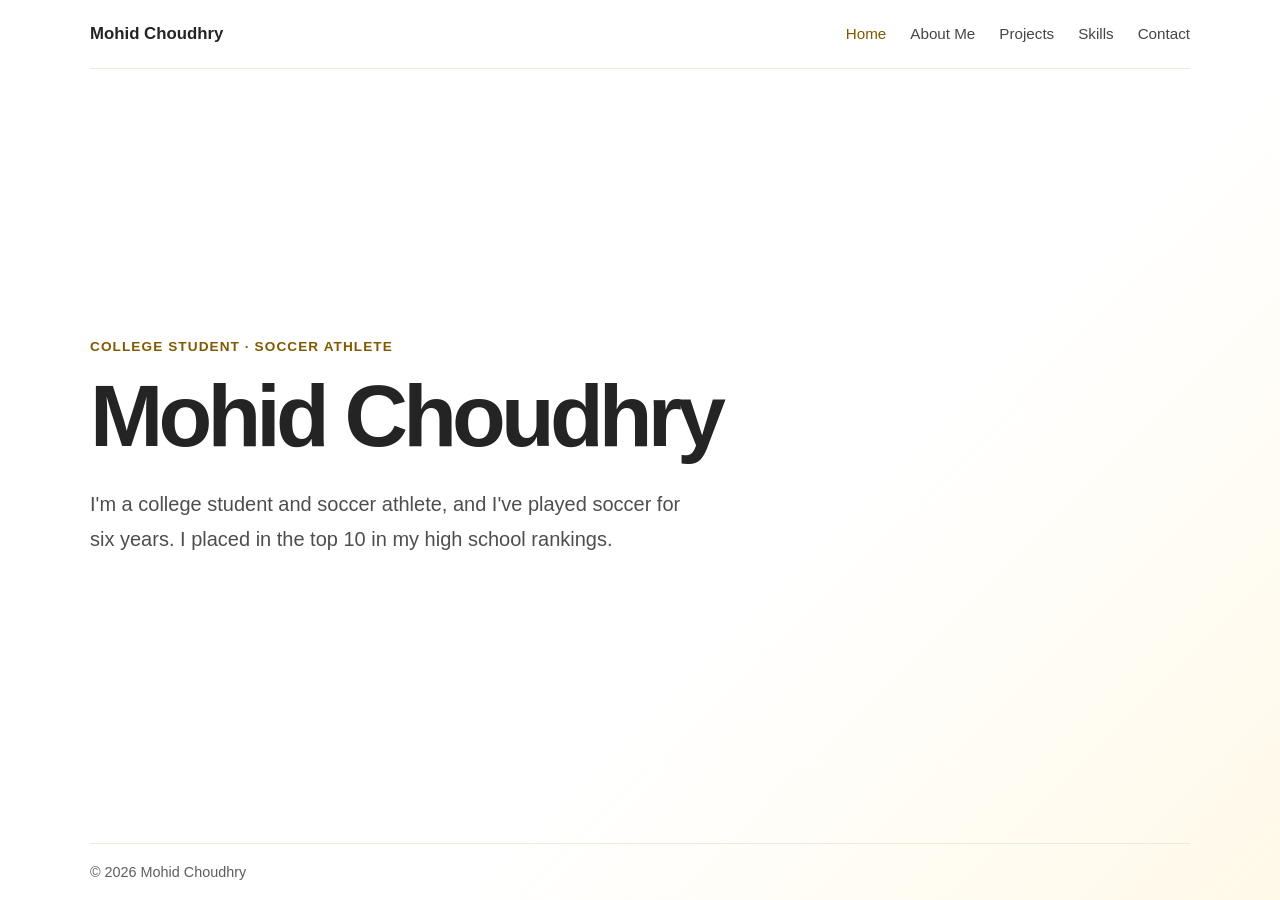
<file: index.html>
<!DOCTYPE html>
<html lang="en">
<head>
  <meta charset="UTF-8">
  <meta name="viewport" content="width=device-width, initial-scale=1.0">
  <meta name="description" content="The personal portfolio of Mohid Choudhry, a college student and soccer athlete.">
  <title>Mohid Choudhry | Home</title>
  <link rel="stylesheet" href="style.css">
  <link rel="icon" type="image/svg+xml" href="favicon.svg">
</head>
<body>
  <header class="site-header">
    <a class="site-name" href="index.html">Mohid Choudhry</a>
    <nav class="site-nav" aria-label="Main navigation">
      <button class="menu-toggle" type="button" aria-label="Menu" aria-expanded="false" aria-controls="primary-navigation">Menu</button>
      <ul class="nav-list" id="primary-navigation">
        <li><a href="index.html" aria-current="page">Home</a></li>
        <li><a href="about.html">About Me</a></li>
        <li><a href="projects.html">Projects</a></li>
        <li><a href="skills.html">Skills</a></li>
        <li><a href="contact.html">Contact</a></li>
      </ul>
    </nav>
  </header>

  <main>
    <section class="hero" aria-labelledby="intro-heading">
      <p class="eyebrow">College student · Soccer athlete</p>
      <h1 id="intro-heading">Mohid Choudhry</h1>
      <p class="intro">I'm a college student and soccer athlete, and I've played soccer for six years. I placed in the top 10 in my high school rankings.</p>
    </section>
  </main>

  <footer class="site-footer">
    <p>&copy; 2026 Mohid Choudhry</p>
  </footer>
  <script src="script.js"></script>
</body>
</html>
</file>
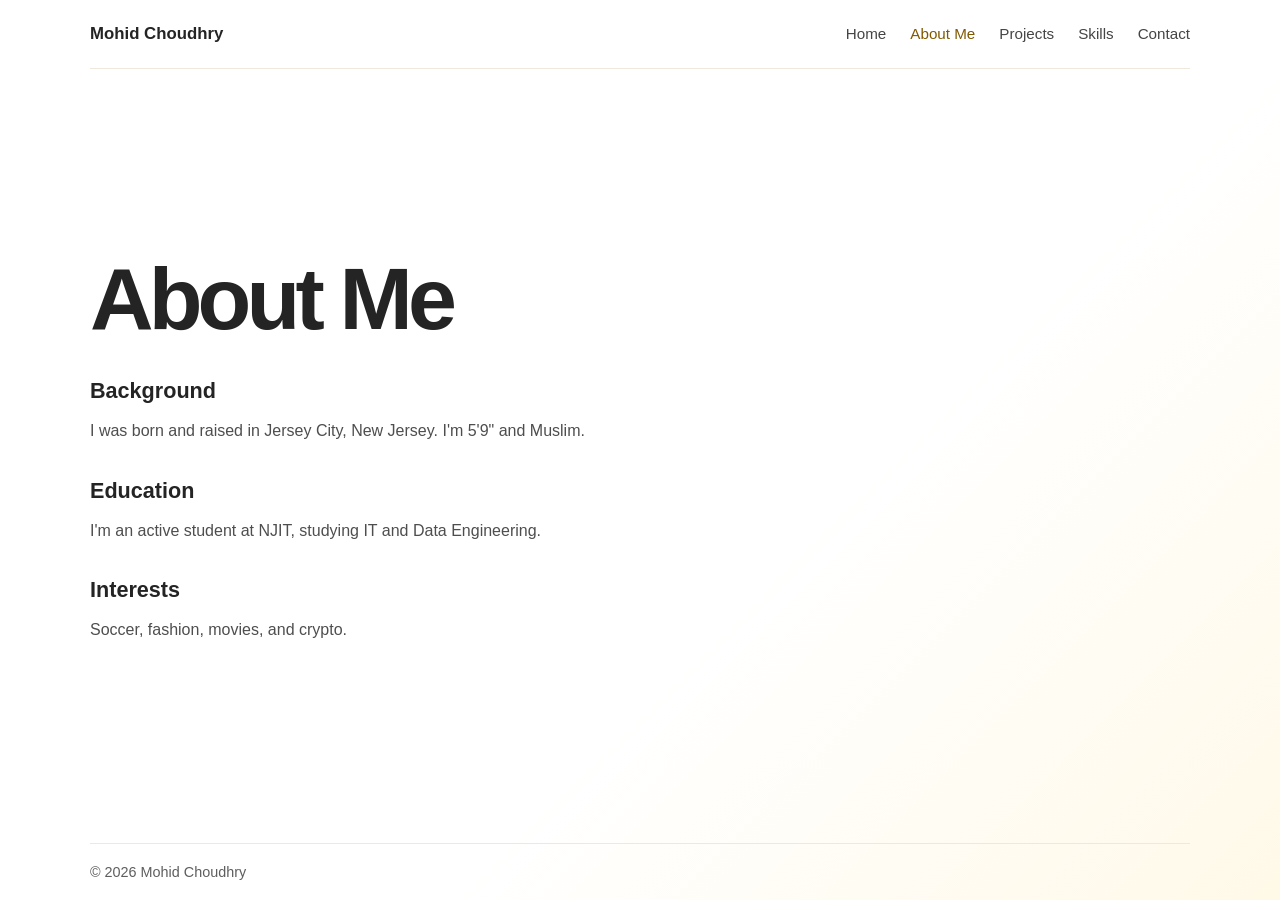
<file: about.html>
<!DOCTYPE html>
<html lang="en">
<head>
  <meta charset="UTF-8">
  <meta name="viewport" content="width=device-width, initial-scale=1.0">
  <meta name="description" content="Learn about Mohid Choudhry's background, education, and interests.">
  <title>Mohid Choudhry | About Me</title>
  <link rel="stylesheet" href="style.css">
  <link rel="icon" type="image/svg+xml" href="favicon.svg">
</head>
<body>
  <header class="site-header">
    <a class="site-name" href="index.html">Mohid Choudhry</a>
    <nav class="site-nav" aria-label="Main navigation">
      <button class="menu-toggle" type="button" aria-label="Menu" aria-expanded="false" aria-controls="primary-navigation">Menu</button>
      <ul class="nav-list" id="primary-navigation">
        <li><a href="index.html">Home</a></li>
        <li><a href="about.html" aria-current="page">About Me</a></li>
        <li><a href="projects.html">Projects</a></li>
        <li><a href="skills.html">Skills</a></li>
        <li><a href="contact.html">Contact</a></li>
      </ul>
    </nav>
  </header>

  <main>
    <article class="content-page" aria-labelledby="about-heading">
      <h1 id="about-heading">About Me</h1>

      <section aria-labelledby="background-heading">
        <h2 id="background-heading">Background</h2>
        <p class="intro">I was born and raised in Jersey City, New Jersey. I'm 5'9" and Muslim.</p>
      </section>

      <section aria-labelledby="education-heading">
        <h2 id="education-heading">Education</h2>
        <p class="intro">I'm an active student at NJIT, studying IT and Data Engineering.</p>
      </section>

      <section aria-labelledby="interests-heading">
        <h2 id="interests-heading">Interests</h2>
        <p class="intro">Soccer, fashion, movies, and crypto.</p>
      </section>
    </article>
  </main>

  <footer class="site-footer">
    <p>&copy; 2026 Mohid Choudhry</p>
  </footer>
  <script src="script.js"></script>
</body>
</html>
</file>
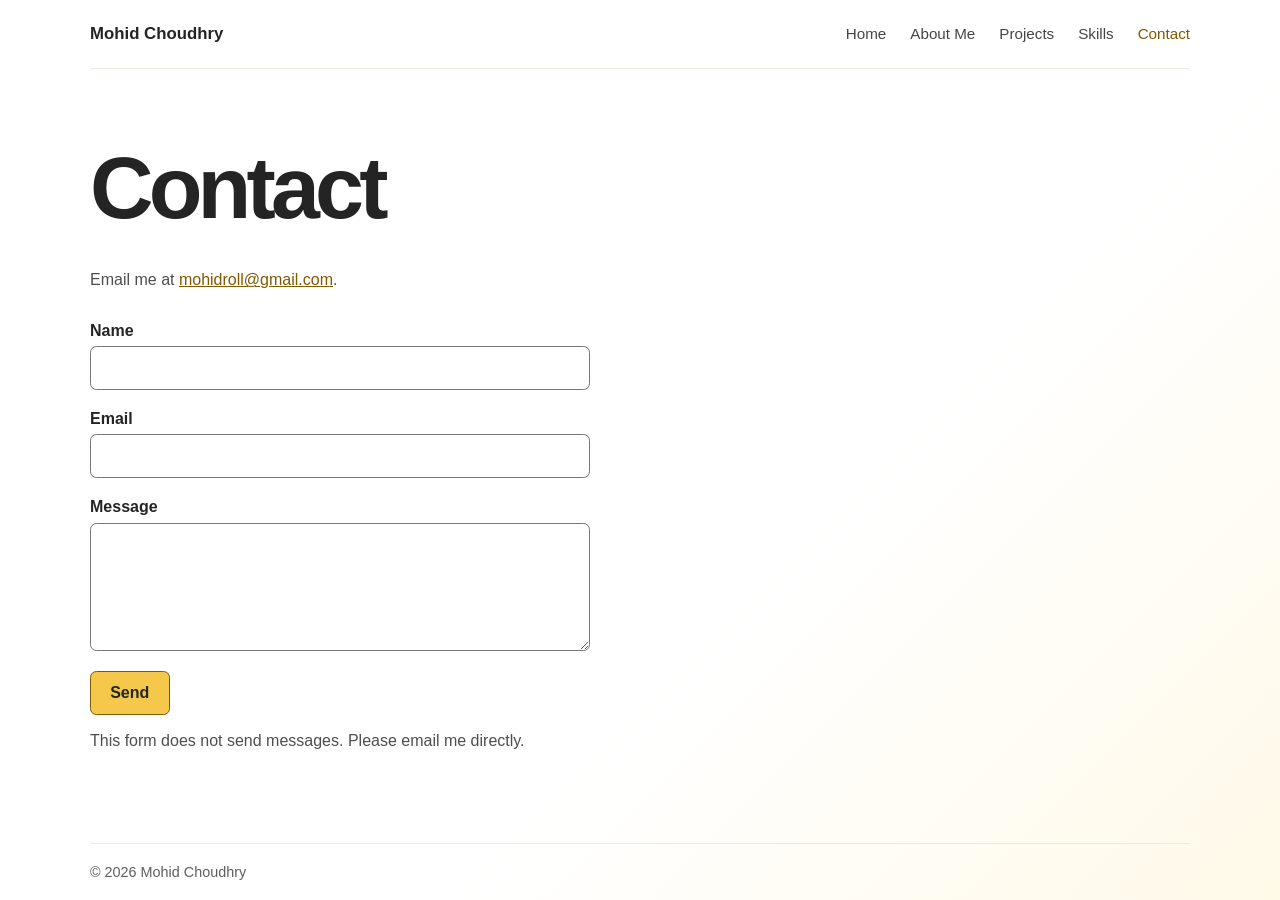
<file: contact.html>
﻿<!DOCTYPE html>
<html lang="en">
<head>
  <meta charset="UTF-8">
  <meta name="viewport" content="width=device-width, initial-scale=1.0">
  <meta name="description" content="Contact Mohid Choudhry.">
  <title>Mohid Choudhry | Contact</title>
  <link rel="stylesheet" href="style.css">
  <link rel="icon" type="image/svg+xml" href="favicon.svg">
</head>
<body>
  <header class="site-header">
    <a class="site-name" href="index.html">Mohid Choudhry</a>
    <nav class="site-nav" aria-label="Main navigation">
      <button class="menu-toggle" type="button" aria-label="Menu" aria-expanded="false" aria-controls="primary-navigation">Menu</button>
      <ul class="nav-list" id="primary-navigation">
        <li><a href="index.html">Home</a></li>
        <li><a href="about.html">About Me</a></li>
        <li><a href="projects.html">Projects</a></li>
        <li><a href="skills.html">Skills</a></li>
        <li><a href="contact.html" aria-current="page">Contact</a></li>
      </ul>
    </nav>
  </header>

  <main>
    <article class="content-page" aria-labelledby="contact-heading">
      <h1 id="contact-heading">Contact</h1>
      <p class="intro">Email me at <a href="mailto:mohidroll@gmail.com">mohidroll@gmail.com</a>.</p>

      <form class="contact-form" novalidate>
        <p>
          <label for="name">Name</label><br>
          <input type="text" id="name" name="name" autocomplete="name" aria-describedby="name-error">
          <span class="field-error" id="name-error" role="alert" hidden></span>
        </p>
        <p>
          <label for="email">Email</label><br>
          <input type="email" id="email" name="email" autocomplete="email" aria-describedby="email-error">
          <span class="field-error" id="email-error" role="alert" hidden></span>
        </p>
        <p>
          <label for="message">Message</label><br>
          <textarea id="message" name="message" rows="5" aria-describedby="message-error"></textarea>
          <span class="field-error" id="message-error" role="alert" hidden></span>
        </p>
        <button type="submit">Send</button>
      </form>
      <p class="form-success" role="status" aria-live="polite" hidden></p>
      <p>This form does not send messages. Please email me directly.</p>
    </article>
  </main>

  <footer class="site-footer">
    <p>&copy; 2026 Mohid Choudhry</p>
  </footer>
  <script src="script.js"></script>
</body>
</html>
</file>
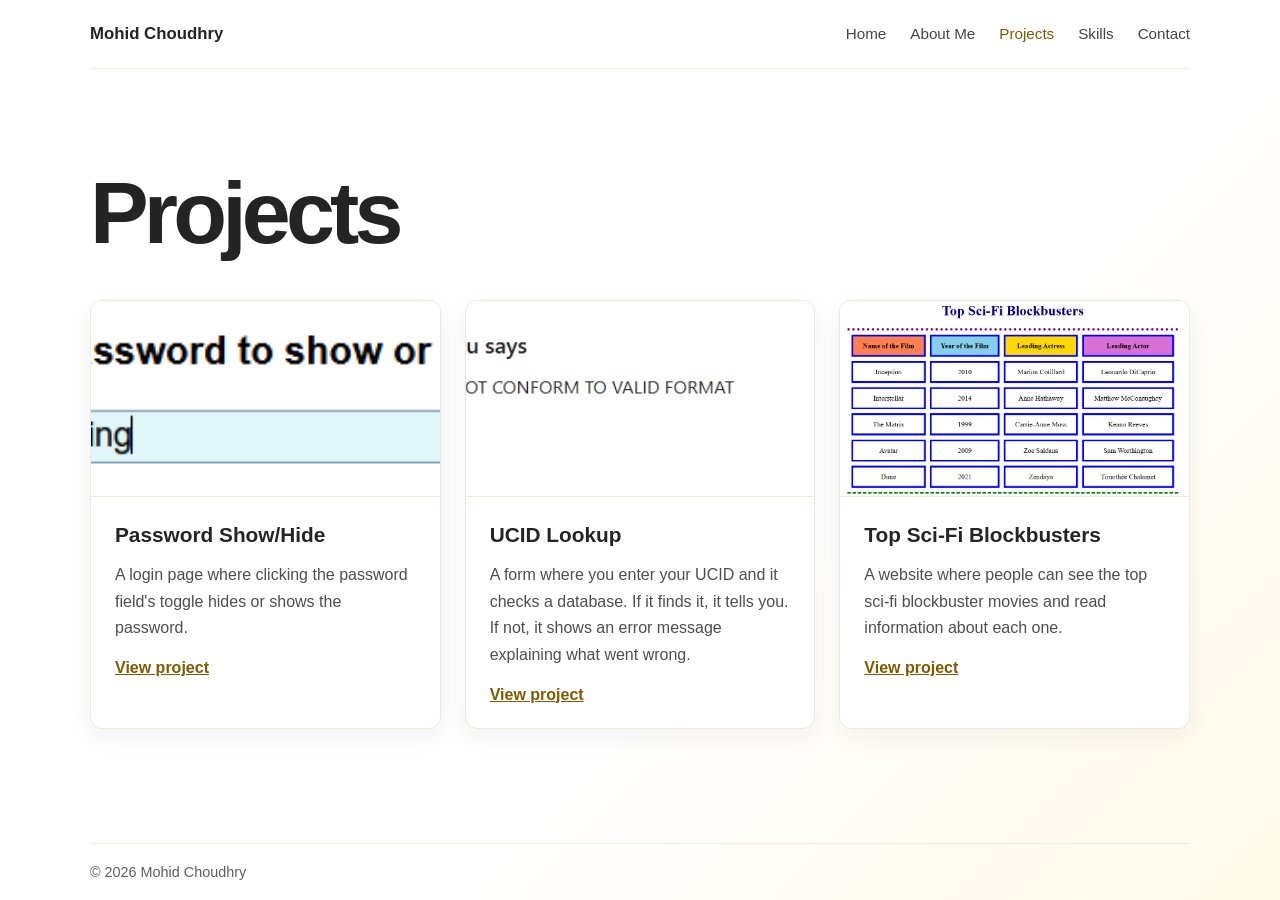
<file: projects.html>
<!DOCTYPE html>
<html lang="en">
<head>
  <meta charset="UTF-8">
  <meta name="viewport" content="width=device-width, initial-scale=1.0">
  <meta name="description" content="Projects by Mohid Choudhry.">
  <title>Mohid Choudhry | Projects</title>
  <link rel="stylesheet" href="style.css">
  <link rel="icon" type="image/svg+xml" href="favicon.svg">
</head>
<body>
  <header class="site-header">
    <a class="site-name" href="index.html">Mohid Choudhry</a>
    <nav class="site-nav" aria-label="Main navigation">
      <button class="menu-toggle" type="button" aria-label="Menu" aria-expanded="false" aria-controls="primary-navigation">Menu</button>
      <ul class="nav-list" id="primary-navigation">
        <li><a href="index.html">Home</a></li>
        <li><a href="about.html">About Me</a></li>
        <li><a href="projects.html" aria-current="page">Projects</a></li>
        <li><a href="skills.html">Skills</a></li>
        <li><a href="contact.html">Contact</a></li>
      </ul>
    </nav>
  </header>

  <main>
    <section class="projects-page" aria-labelledby="projects-heading">
      <h1 id="projects-heading">Projects</h1>
      <div class="project-grid">
        <article class="project-card">
          <img src="images/password-toggle.png" alt="Screenshot of a login page where the password is visible after clicking the show password option">
          <div class="project-card-content">
            <h2>Password Show/Hide</h2>
            <p>A login page where clicking the password field's toggle hides or shows the password.</p>
            <a href="https://web.njit.edu/~mac359/Assignment%205/index.html">View project</a>
          </div>
        </article>
        <article class="project-card">
          <img src="images/ucid-lookup.png" alt="Screenshot of a form showing an error message after entering an incorrect UCID">
          <div class="project-card-content">
            <h2>UCID Lookup</h2>
            <p>A form where you enter your UCID and it checks a database. If it finds it, it tells you. If not, it shows an error message explaining what went wrong.</p>
            <a href="https://web.njit.edu/~mac359/Assignment%204/index.html">View project</a>
          </div>
        </article>
        <article class="project-card">
          <img src="images/scifi-movies.png" alt="Screenshot of a website listing top sci-fi blockbuster movies">
          <div class="project-card-content">
            <h2>Top Sci-Fi Blockbusters</h2>
            <p>A website where people can see the top sci-fi blockbuster movies and read information about each one.</p>
            <a href="https://web.njit.edu/~mac359/Assignment%202/index.html">View project</a>
          </div>
        </article>
      </div>
    </section>
  </main>

  <footer class="site-footer">
    <p>&copy; 2026 Mohid Choudhry</p>
  </footer>
  <script src="script.js"></script>
</body>
</html>
</file>
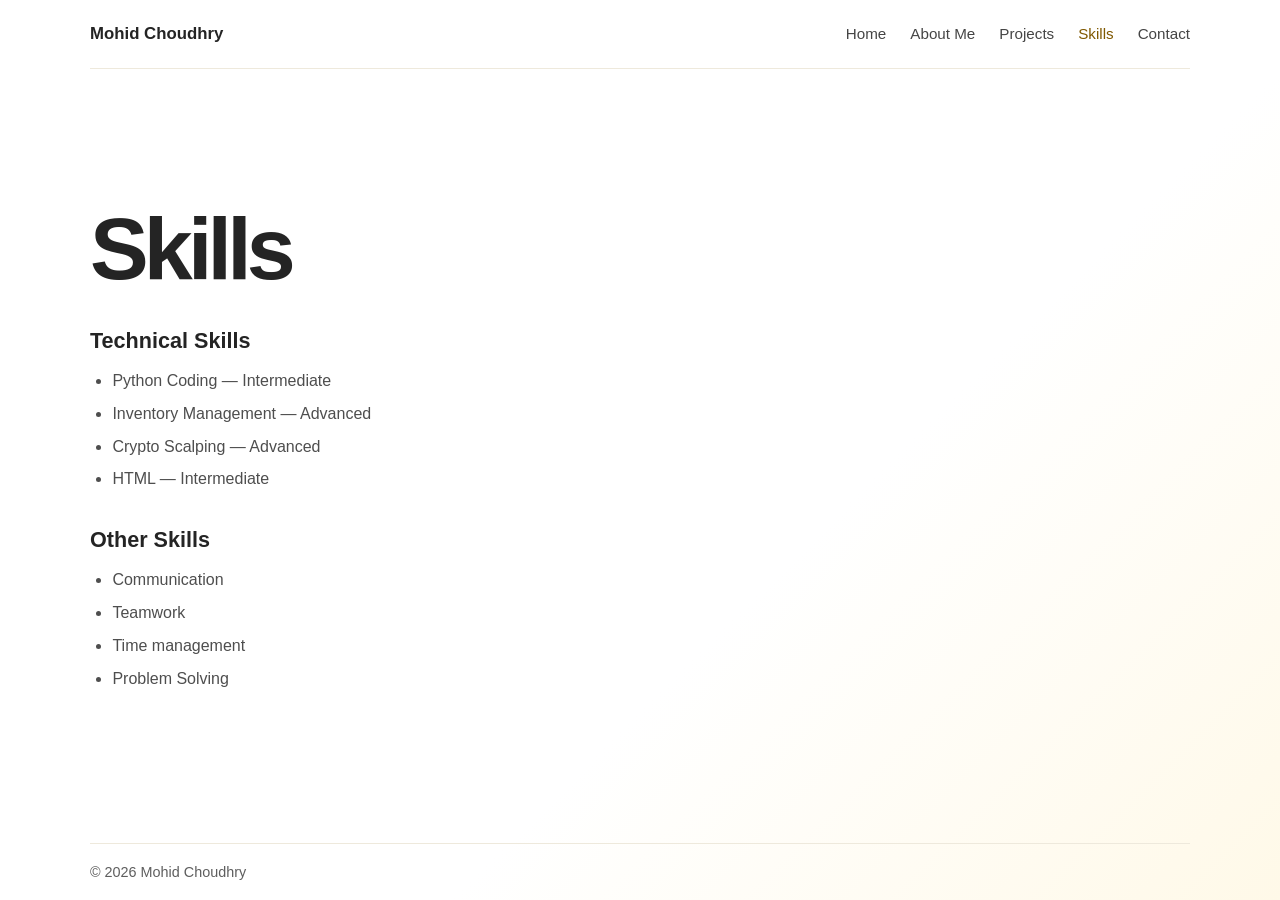
<file: skills.html>
<!DOCTYPE html>
<html lang="en">
<head>
  <meta charset="UTF-8">
  <meta name="viewport" content="width=device-width, initial-scale=1.0">
  <meta name="description" content="Technical and other skills of Mohid Choudhry.">
  <title>Mohid Choudhry | Skills</title>
  <link rel="stylesheet" href="style.css">
  <link rel="icon" type="image/svg+xml" href="favicon.svg">
</head>
<body>
  <header class="site-header">
    <a class="site-name" href="index.html">Mohid Choudhry</a>
    <nav class="site-nav" aria-label="Main navigation">
      <button class="menu-toggle" type="button" aria-label="Menu" aria-expanded="false" aria-controls="primary-navigation">Menu</button>
      <ul class="nav-list" id="primary-navigation">
        <li><a href="index.html">Home</a></li>
        <li><a href="about.html">About Me</a></li>
        <li><a href="projects.html">Projects</a></li>
        <li><a href="skills.html" aria-current="page">Skills</a></li>
        <li><a href="contact.html">Contact</a></li>
      </ul>
    </nav>
  </header>

  <main>
    <article class="content-page" aria-labelledby="skills-heading">
      <h1 id="skills-heading">Skills</h1>

      <section aria-labelledby="technical-skills-heading">
        <h2 id="technical-skills-heading">Technical Skills</h2>
        <ul>
          <li>Python Coding — Intermediate</li>
          <li>Inventory Management — Advanced</li>
          <li>Crypto Scalping — Advanced</li>
          <li>HTML — Intermediate</li>
        </ul>
      </section>

      <section aria-labelledby="other-skills-heading">
        <h2 id="other-skills-heading">Other Skills</h2>
        <ul>
          <li>Communication</li>
          <li>Teamwork</li>
          <li>Time management</li>
          <li>Problem Solving</li>
        </ul>
      </section>
    </article>
  </main>

  <footer class="site-footer">
    <p>&copy; 2026 Mohid Choudhry</p>
  </footer>
  <script src="script.js"></script>
</body>
</html>
</file>
<file: style.css>
:root {
  color-scheme: light;
  font-family: Arial, Helvetica, sans-serif;
  color: #242424;
  background: #fff;
  font-synthesis: none;
  text-rendering: optimizeLegibility;
}

* {
  box-sizing: border-box;
}

body {
  min-height: 100vh;
  margin: 0;
  display: flex;
  flex-direction: column;
  background: linear-gradient(135deg, #fff 0%, #fff 62%, #fff9e8 100%);
}

.site-header {
  width: min(100% - 3rem, 1100px);
  margin: 0 auto;
  padding: 1.5rem 0;
  display: flex;
  align-items: center;
  justify-content: space-between;
  gap: 2rem;
  border-bottom: 1px solid #eee9dc;
}

.site-name {
  color: #242424;
  font-size: 1.05rem;
  font-weight: 700;
  text-decoration: none;
  white-space: nowrap;
}

.menu-toggle {
  display: none;
}

.nav-list {
  display: flex;
  flex-wrap: wrap;
  justify-content: flex-end;
  gap: 0.5rem 1.5rem;
  margin: 0;
  padding: 0;
  list-style: none;
}

.nav-list a {
  color: #454545;
  font-size: 0.95rem;
  text-decoration: none;
  transition: color 160ms ease;
}

.nav-list a:hover,
.nav-list a:focus-visible,
.nav-list a[aria-current="page"] {
  color: #805900;
}

.nav-list a:focus-visible,
.site-name:focus-visible {
  outline: 2px solid #b98412;
  outline-offset: 4px;
}

main {
  width: min(100% - 3rem, 1100px);
  margin: 0 auto;
  flex: 1;
  display: grid;
  align-items: center;
}

.hero {
  max-width: 720px;
  padding: 6rem 0 7rem;
}

.projects-page {
  width: 100%;
  padding: 4rem 0 5rem;
}

.content-page {
  width: 100%;
  max-width: 760px;
  justify-self: start;
  padding: 4rem 0 5rem;
}

.content-page h1 {
  margin-bottom: 2rem;
}

.content-page section + section {
  margin-top: 2rem;
}

.content-page h2 {
  margin: 0 0 0.65rem;
  font-size: 1.35rem;
  line-height: 1.3;
}

.content-page section p,
.content-page > p {
  max-width: 600px;
  margin: 0.75rem 0 0;
  color: #4e4e4e;
  font-size: 1rem;
  line-height: 1.7;
}

.content-page section p.intro {
  font-size: 1rem;
}

.content-page ul {
  margin: 0.75rem 0 0;
  padding-left: 1.4rem;
  color: #4e4e4e;
  line-height: 1.8;
}

.content-page li + li {
  margin-top: 0.25rem;
}

.contact-form {
  margin-top: 1.75rem;
}

.contact-form p {
  max-width: 500px;
  margin: 0 0 1.25rem;
}

.contact-form label {
  display: inline-block;
  margin-bottom: 0.4rem;
  color: #242424;
  font-weight: 700;
}

.contact-form input,
.contact-form textarea {
  display: block;
  width: 100%;
  max-width: 500px;
  min-height: 2.75rem;
  padding: 0.7rem 0.8rem;
  border: 1px solid #777;
  border-radius: 0.4rem;
  background: #fff;
  color: #242424;
  font: inherit;
}

.contact-form textarea {
  min-height: 8rem;
  resize: vertical;
}

.contact-form input:focus-visible,
.contact-form textarea:focus-visible {
  outline: 3px solid #b98412;
  outline-offset: 2px;
}

.contact-form button {
  min-height: 2.75rem;
  padding: 0.65rem 1.2rem;
  border: 1px solid #805900;
  border-radius: 0.4rem;
  background: #f5c84c;
  color: #242424;
  font: inherit;
  font-weight: 700;
  cursor: pointer;
}

.contact-form button:hover {
  background: #edbb32;
}

.contact-form button:focus-visible {
  outline: 3px solid #805900;
  outline-offset: 3px;
}

.content-page a {
  color: #805900;
}

.content-page a:focus-visible {
  outline: 2px solid #b98412;
  outline-offset: 3px;
}

.projects-page h1 {
  margin-bottom: 2.5rem;
}

.project-grid {
  display: grid;
  grid-template-columns: repeat(auto-fit, minmax(min(100%, 290px), 1fr));
  gap: 1.5rem;
}

.project-card {
  overflow: hidden;
  border: 1px solid #eee9dc;
  border-radius: 0.75rem;
  background: #fff;
  box-shadow: 0 0.5rem 1.5rem rgb(36 36 36 / 6%);
}

.project-card img {
  display: block;
  width: 100%;
  aspect-ratio: 16 / 9;
  object-fit: cover;
  border-bottom: 1px solid #eee9dc;
}

.project-card-content {
  padding: 1.5rem;
}

.project-card h2 {
  margin: 0;
  font-size: 1.3rem;
  line-height: 1.3;
}

.project-card p {
  margin: 0.9rem 0 1.1rem;
  color: #4e4e4e;
  line-height: 1.65;
}

.project-card a {
  color: #805900;
  font-weight: 700;
}

.project-card a:focus-visible {
  outline: 2px solid #b98412;
  outline-offset: 4px;
}

.eyebrow {
  margin: 0 0 1rem;
  color: #805900;
  font-size: 0.85rem;
  font-weight: 700;
  letter-spacing: 0.08em;
  text-transform: uppercase;
}

h1 {
  margin: 0;
  font-size: clamp(2.75rem, 8vw, 5.5rem);
  line-height: 1.05;
  letter-spacing: -0.055em;
}

.intro {
  max-width: 600px;
  margin: 1.5rem 0 0;
  color: #4e4e4e;
  font-size: clamp(1.05rem, 2.5vw, 1.25rem);
  line-height: 1.75;
}

.site-footer {
  width: min(100% - 3rem, 1100px);
  margin: 0 auto;
  padding: 1.25rem 0;
  border-top: 1px solid #eee9dc;
  color: #5e5e5e;
  font-size: 0.9rem;
}

.site-footer p {
  margin: 0;
}

.field-error {
  display: block;
  margin-top: 0.4rem;
  color: #9b1c1c;
  font-size: 0.9rem;
  line-height: 1.4;
}

.field-error[hidden],
.form-success[hidden] {
  display: none;
}

.form-success {
  color: #285b36;
  font-weight: 700;
  line-height: 1.5;
}

@media (max-width: 700px) {
  .site-header {
    position: relative;
    align-items: center;
    flex-direction: row;
    gap: 1rem;
  }

  .site-nav {
    margin-left: auto;
  }

  .menu-toggle {
    display: inline-flex;
    align-items: center;
    justify-content: center;
    min-height: 2.75rem;
    padding: 0.5rem 0.85rem;
    border: 1px solid #b98412;
    border-radius: 0.4rem;
    background: #fff;
    color: #454545;
    font: inherit;
    cursor: pointer;
  }

  .menu-toggle:focus-visible {
    outline: 2px solid #b98412;
    outline-offset: 3px;
  }

  .nav-list {
    position: absolute;
    z-index: 1;
    top: calc(100% - 0.5rem);
    right: 0;
    display: none;
    min-width: 12rem;
    flex-direction: column;
    align-items: flex-start;
    gap: 0.75rem;
    padding: 1rem;
    border: 1px solid #eee9dc;
    border-radius: 0.5rem;
    background: #fff;
    box-shadow: 0 0.5rem 1.5rem rgb(36 36 36 / 10%);
  }

  .site-nav.is-open .nav-list {
    display: flex;
  }

  .hero {
    padding: 5rem 0;
  }

  .projects-page {
    padding: 3.5rem 0;
  }

  .content-page {
    padding: 3.5rem 0;
  }
}
</file>
